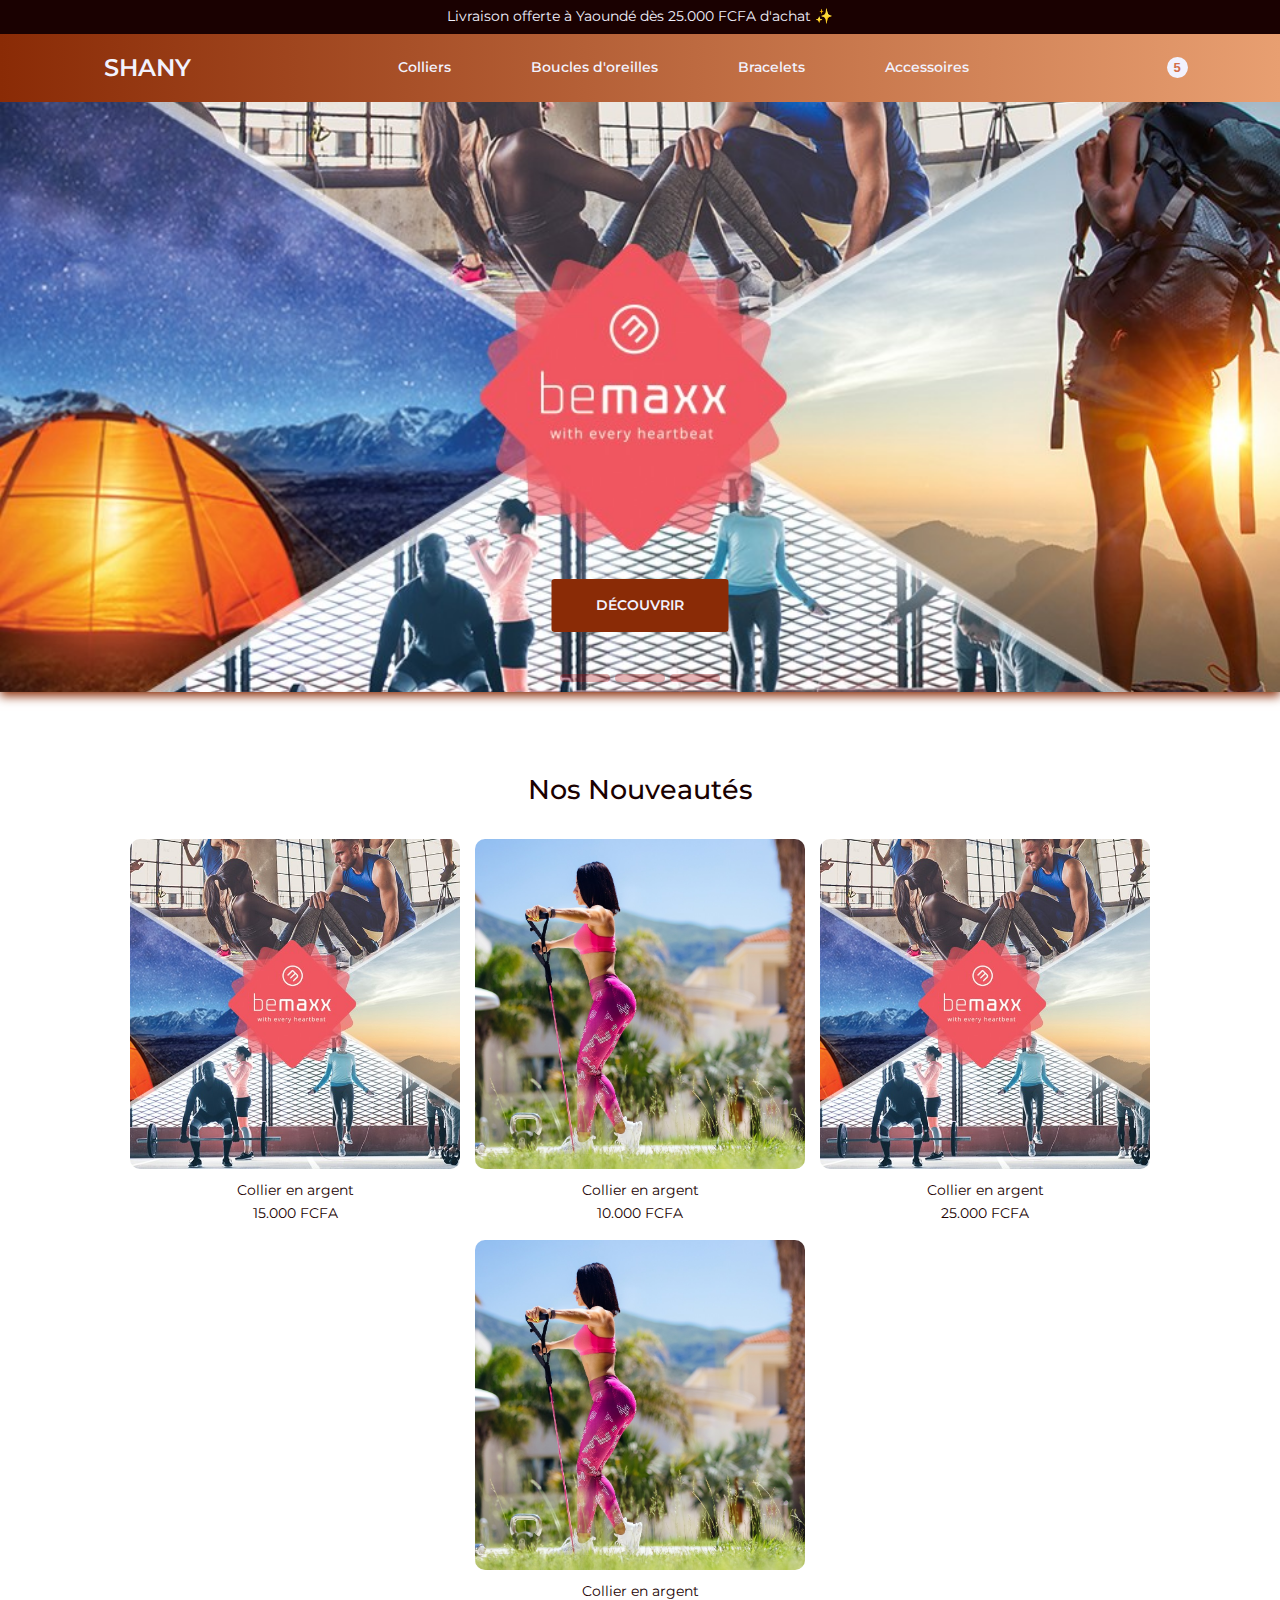
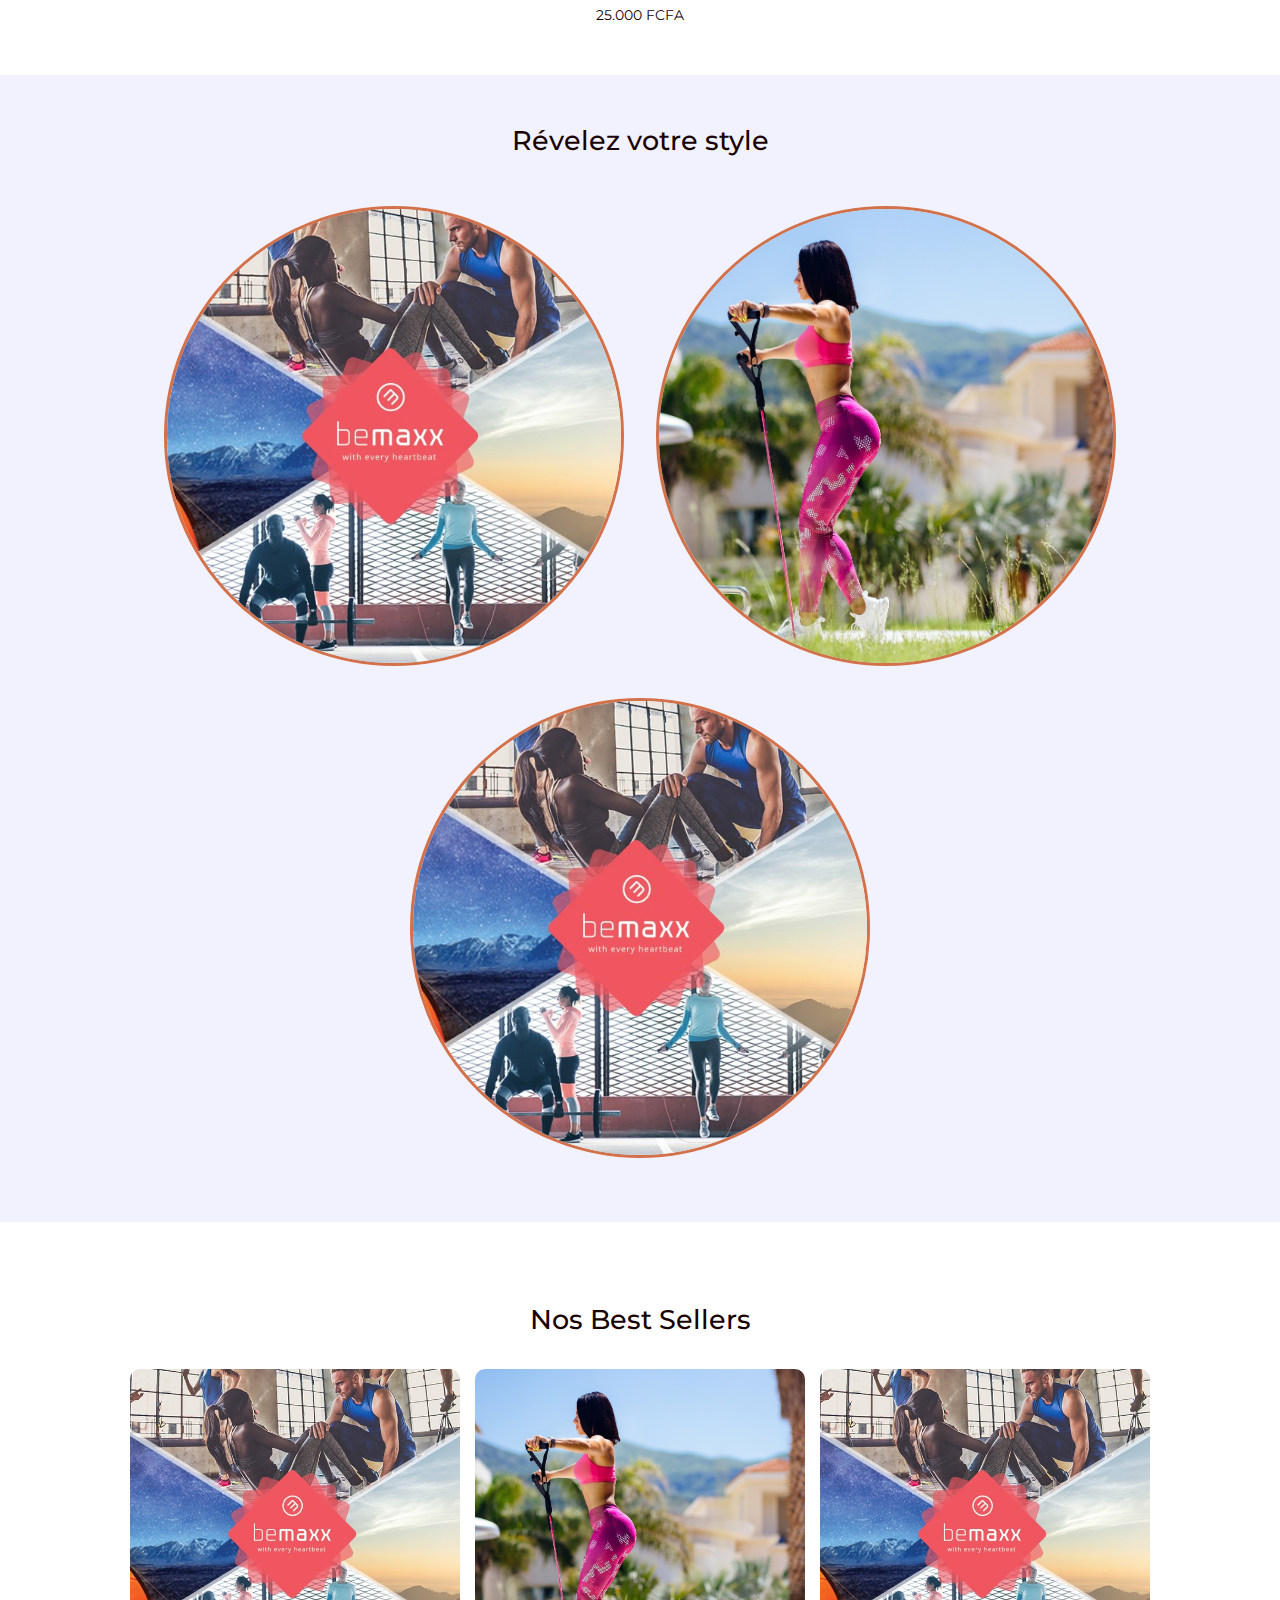
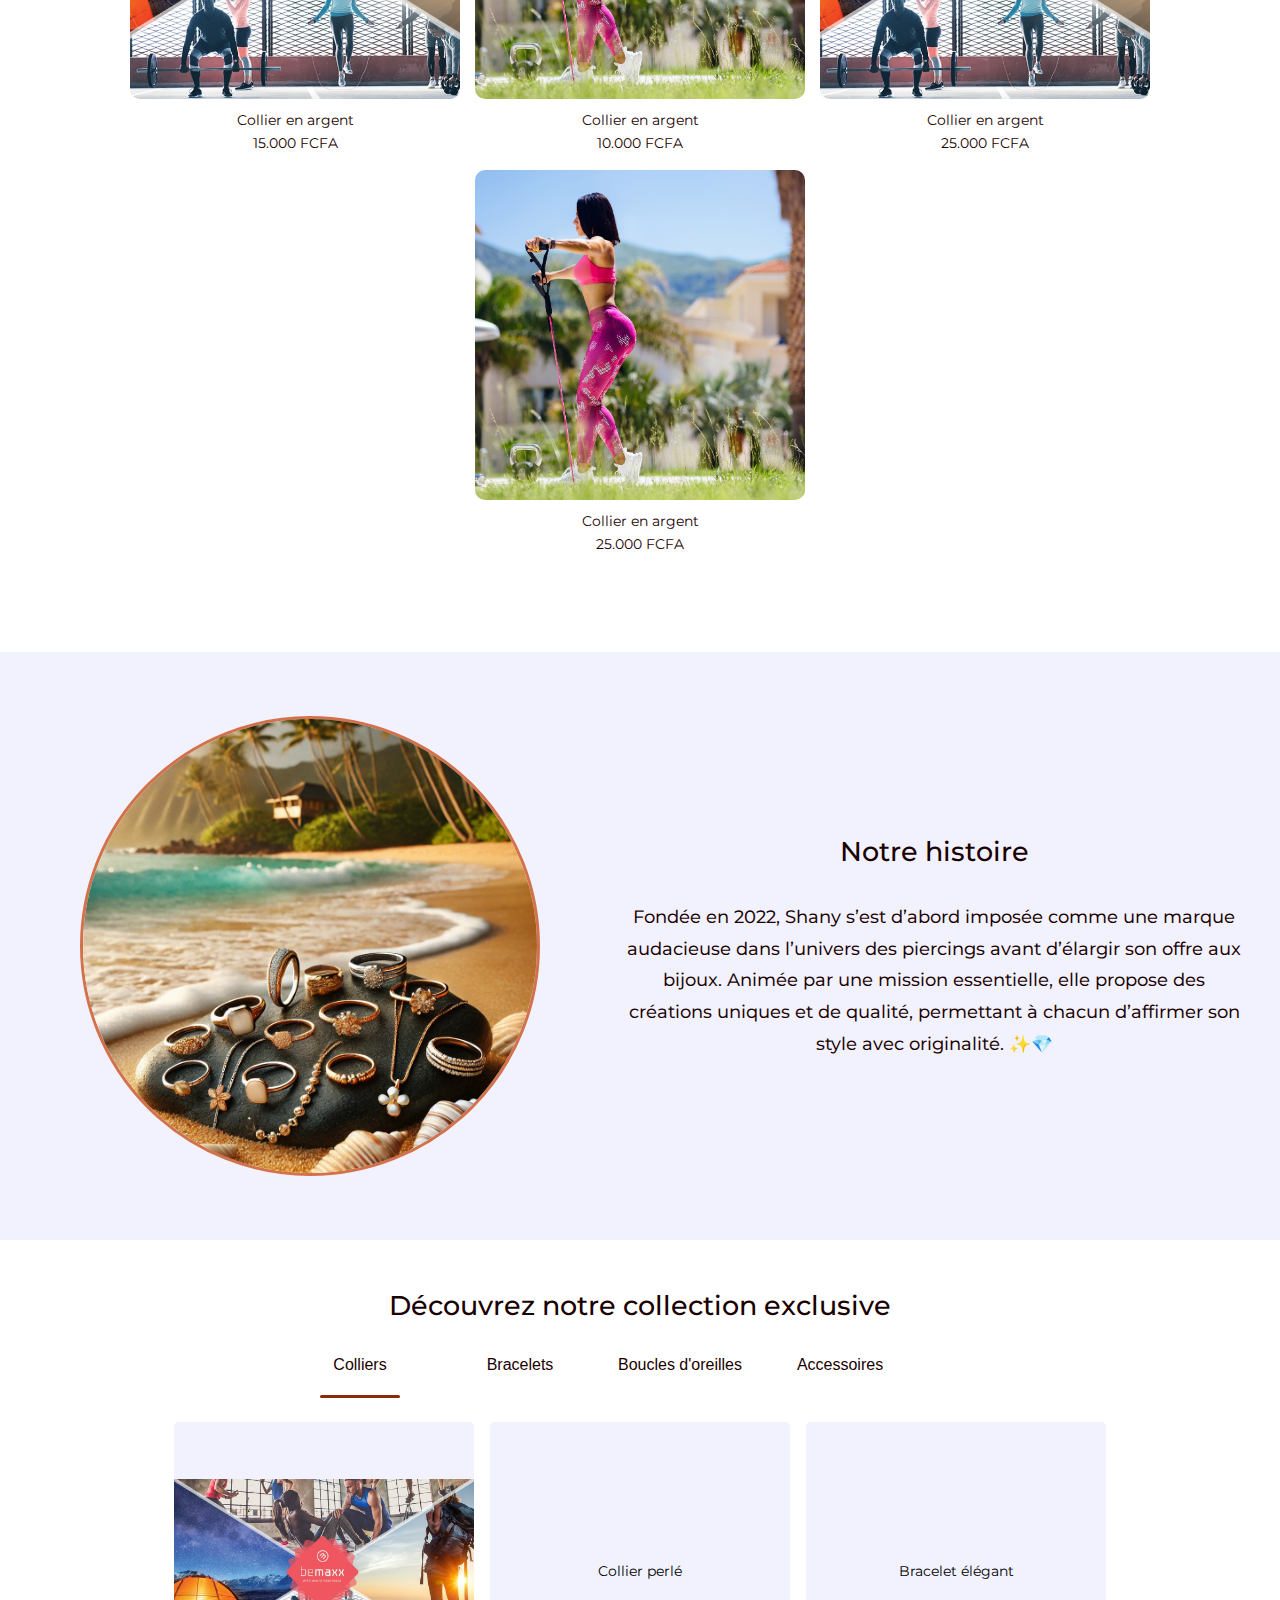
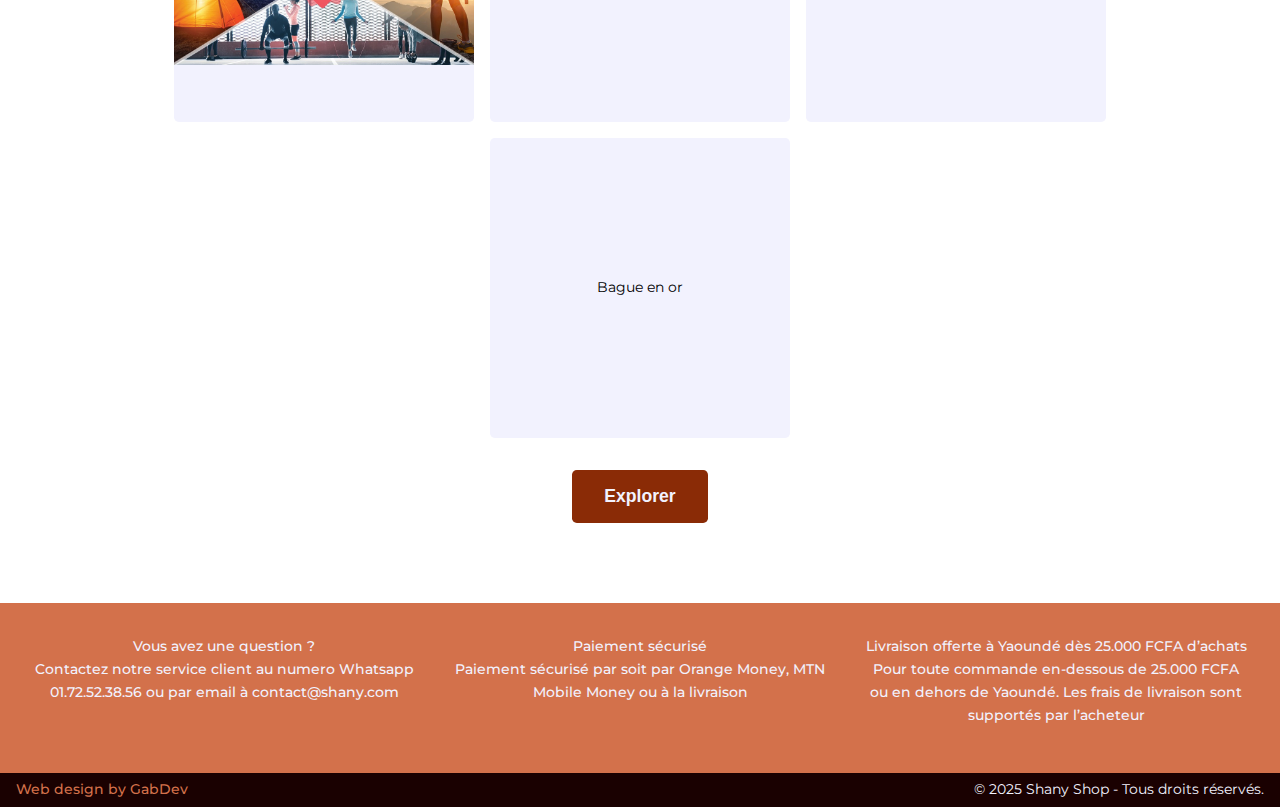
<file: index.html>
<!DOCTYPE html>
<html lang="en">
<head>
    <meta charset="UTF-8">
    <meta name="viewport" content="width=device-width, initial-scale=1.0">
    <link rel="stylesheet" href="CSS/style.css">
    <!--  Iconscout CDN-->
    <link rel="stylesheet" href="https://unicons.iconscout.com/release/v4.0.8/css/line.css">
    <!--  Google Fonts CDN-->
    <link rel="preconnect" href="https://fonts.googleapis.com">
    <link rel="preconnect" href="https://fonts.gstatic.com" crossorigin>
    <link href="https://fonts.googleapis.com/css2?family=Montserrat:ital,wght@0,100..900;1,100..900&display=swap" rel="stylesheet">
    <title>Shany Shop</title>
    <script src="JS/main.js" defer></script>
    <script src="JS/script.js" defer></script>
</head>
<body>
    <!----========================================== first Section - promo/NAV/Caroussel ============================================---->
<section class="first">
    <!------------------------------------------------------------ Promotion text -------------------------------------------------------------->
    <div class="promotion">Livraison offerte à Yaoundé dès 25.000 FCFA d'achat ✨</div>
    <!------------------------------------------------------------ Navigation Bar --------------------------------------------------------- -->
    <nav class="nav__container">
        <a class="nav__logo" href="index.html">
            <!-- <img src="assets/logo.png" alt="Logo Shany Shop" class="nav__logo--img"> -->
                SHANY
        </a>
        <ul class="nav__links">
            <li class="nav__item"><a href="#colliers" class="nav__link">Colliers</a></li>
            <li class="nav__item"><a href="#boucles" class="nav__link">Boucles d'oreilles</a></li>
            <li class="nav__item"><a href="#bracelets" class="nav__link">Bracelets</a></li>
            <li class="nav__item"><a href="#accessoires" class="nav__link">Accessoires</a></li>
        </ul>
        <button id="menu__icon">☰</button>
        <div class="open__cart">
            <button class="active" id="cart__icon"><i class="uil uil-shopping-bag"></i></button>
            <button ID="cart__qty">0</button>
        </div>
        <div ID="cartCont" class="cart__container">
            <button id="close__icon">x</button>
            <div class="cit">
                <div ID="cp-items" class="cart__product-items">
                    <div class="cart__product-item" data-id="1">
                        <a class="cart__pr_link" href=""><img src="images/1.jpg"></a>
                        <div class="cart__right">
                            <div class="cart_description">
                                <p class="cart__pr__title"><strong>Collier en argent</strong></p>
                                <p class="cart__pr__price">15.000 FCFA</p>
                            </div>
                            <div class="quantity">
                                <button ID="minus">-</button>
                                <button ID="qty">1</button>
                                <button ID="plus">+</button>
                            </div>
                        </div>
                    </div>
                    <div class="cart__product-item" data-id="2">
                        <a class="cart__pr_link" href=""><img src="images/1.jpg"></a>
                        <div class="cart__right">
                            <div class="cart_description">
                                <p class="cart__pr__title"><strong>Collier en argent</strong></p>
                                <p class="cart__pr__price">15.000 FCFA</p>
                            </div>
                            <div class="quantity">
                                <button ID="minus">-</button>
                                <button ID="qty">1</button>
                                <button ID="plus">+</button>
                            </div>
                        </div>
                    </div>
                    <div class="cart__product-item" data-id="3">
                        <a class="cart__pr_link" href=""><img src="images/1.jpg"></a>
                        <div class="cart__right">
                            <div class="cart_description">
                                <p class="cart__pr__title"><strong>Collier en argent</strong></p>
                                <p class="cart__pr__price">15.000 FCFA</p>
                            </div>
                            <div class="quantity">
                                <button ID="minus">-</button>
                                <button ID="qty">1</button>
                                <button ID="plus">+</button>
                            </div>
                        </div>
                    </div>
                    <div class="cart__product-item" data-id="4">
                        <a class="cart__pr_link" href=""><img src="images/1.jpg"></a>
                        <div class="cart__right">
                            <div class="cart_description">
                                <p class="cart__pr__title"><strong>Collier en argent</strong></p>
                                <p class="cart__pr__price">15.000 FCFA</p>
                            </div>
                            <div class="quantity">
                                <button ID="minus">-</button>
                                <button ID="qty">1</button>
                                <button ID="plus">+</button>
                            </div>
                        </div>
                    </div>
                    <div class="cart__product-item" data-id="5">
                        <a class="cart__pr_link" href=""><img src="images/1.jpg"></a>
                        <div class="cart__right">
                            <div class="cart_description">
                                <p class="cart__pr__title"><strong>Collier en argent</strong></p>
                                <p class="cart__pr__price">15.000 FCFA</p>
                            </div>
                            <div class="quantity">
                                <button ID="minus">-</button>
                                <button ID="qty">1</button>
                                <button ID="plus">+</button>
                            </div>
                        </div>
                    </div>
                    <button id="commander">Commander via <i class="uil uil-whatsapp"></i> Whatsapp</button>
                </div>
            </div>
        </div>
    </nav>
    <!--- Caroussel Images  -->
    <div class="caroussel">
        <div class="caroussel__container">
                <img class="caroussel__image active"  src="images/1.jpg">
                <img class="caroussel__image"  src="images/2.jpg">
                <img class="caroussel__image"  src="images/4.png">
        </div>
        <div class="progress-bars">
            <div class="progress-bar" onclick="currentSlide(0)"></div>
            <div class="progress-bar" onclick="currentSlide(1)"></div>
            <div class="progress-bar" onclick="currentSlide(2)"></div>
        </div>
        <a class="call__to-action" href="">DÉCOUVRIR</a>
    </div>
</section>
<!----==========================================  New Products Section ============================================---->
<section class="new__products">
    <div class="np__title">
        <h2>Nos Nouveautés</h2>
    </div>
    <div class="new__products-container">
        <div class="new__product-item icon_wrapper">
            <a class="pr_link" href=""><img src="images/1.jpg" class="pr_image"></a>
            <!-- <div class="icon-overlay"><i class="uil uil-heart"></i></div> -->
            <p class="pr__title">Collier en argent</p>
            <p class="pr__price">15.000 FCFA</p>
        </div>
        <div class="new__product-item">
            <a class="pr_link" href=""><img src="images/2.jpg" class="pr_image"></a>
            <p class="pr__title">Collier en argent</p>
            <p class="pr__price">10.000 FCFA</p>
        </div>
        <div class="new__product-item">
            <a class="pr_link" href=""><img src="images/1.jpg" class="pr_image"></a>
            <p class="pr__title">Collier en argent</p>
            <p class="pr__price">25.000 FCFA</p>
        </div>
        <div class="new__product-item">
            <a class="pr_link" href=""><img src="images/2.jpg" class="pr_image"></a>
            <p class="pr__title">Collier en argent</p>
            <p class="pr__price">25.000 FCFA</p>
        </div>
    </div>
</section>
<!----========================================== Lifestyle section ============================================---->
<section class="lifestyle">
    <h2>Révelez votre style</h2>    
        <div class="lifestyle__images">
            <img src="images/1.jpg" alt="Lifestyle Image" class="lifestyle__image">
            <img src="images/2.jpg" alt="Lifestyle Image" class="lifestyle__image">
            <img src="images/1.jpg" alt="Lifestyle Image" class="lifestyle__image">
        </div>
    </div>
</section>
<!----========================================== Beststellers section ============================================---->
<section class="best__sellers">
    <h2>Nos Best Sellers</h2>
    <div class="best__sellers-container">
        <div class="best__sellers-item">
            <a class="pr_link" href=""><img src="images/1.jpg" class="pr_image"></a>
            <p class="pr__title">Collier en argent</p>
            <p class="pr__price">15.000 FCFA</p>
        </div>
        <div class="best__sellers-item">
            <a class="pr_link" href=""><img src="images/2.jpg" class="pr_image"></a>
            <p class="pr__title">Collier en argent</p>
            <p class="pr__price">10.000 FCFA</p>
        </div>
        <div class="best__sellers-item">
            <a class="pr_link" href=""><img src="images/1.jpg" class="pr_image"></a>
            <p class="pr__title">Collier en argent</p>
            <p class="pr__price">25.000 FCFA</p>
        </div>
        <div class="best__sellers-item">
            <a class="pr_link" href=""><img src="images/2.jpg" class="pr_image"></a>
            <p class="pr__title">Collier en argent</p>
            <p class="pr__price">25.000 FCFA</p>
        </div>
    </div>
</section>


<!----============================================== About section ============================================----------->
<section class="about">
    <div class="about__container">
        <img class="about__image"  src="images/about.webp">
        <article class="about__text">
            <!-- <h3>Élégance raffinée</h3> -->
            <!-- <h2>Inspirée par Hawaii</h2> -->
             <h2>Notre histoire</h2>
            <h5>Fondée en 2022, Shany s’est d’abord imposée comme une marque audacieuse dans l’univers des piercings avant d’élargir son offre aux bijoux. Animée par une mission essentielle, elle propose des créations uniques et de qualité, permettant à chacun d’affirmer son style avec originalité. ✨💎</h5>
            <!-- <a class=" " href="">En savoir plus</a> -->
        </article>
    </div>
</section>
<!----========================================== Categories section ============================================---->
<section class="caterogies">
    <h2>Découvrez notre collection exclusive</h2>
    <!-- <p><strong>Révélez votre style unique</strong></p> -->
    <div class="categories__container">
            <button onclick="currentCat(0)" class="categories__item">Colliers</button>
            <button onclick="currentCat(1)" class="categories__item">Bracelets</button>
            <button onclick="currentCat(2)" class="categories__item">Boucles d'oreilles</button>
            <button onclick="currentCat(3)" class="categories__item">Accessoires</button>
        <div ID="pbc" class="progress-bar__cat"></div>
    </div>
    <div class="product-container" id="productContainer"></div>
    <button class="open__product">Explorer</button>
</section>
<!----========================================== Last Section: Info & footer section ============================================---->
<section class="info__section">
    <div class="info_item">
        <p><i class="uil uil-comment-question"></i></p>
        <p>Vous avez une question ?</p>
        <p>Contactez notre service client au numero Whatsapp 01.72.52.38.56 ou par email à contact@shany.com</p>
    </div>
    <div class="info_item">
        <p><i class="uil uil-lock"></i></p>
        <p>Paiement sécurisé</p>
        <p>Paiement sécurisé par soit par Orange Money, MTN Mobile Money ou à la livraison</p>
    </div>
    <div class="info_item">
        <p><i class="uil uil-truck"></i></p>
        <p>Livraison offerte à Yaoundé dès 25.000 FCFA d’achats</p>
        <p>Pour toute commande en-dessous de 25.000 FCFA ou en dehors de Yaoundé. Les frais de livraison sont supportés par l’acheteur</p>
    </div>
</section>
<footer class="footer">
<a href="#" alt="see my portfolio">Web design by GabDev</a>
<p>&copy; 2025 Shany Shop - Tous droits réservés.</p>
</footer>
</body>
</html>
</file>
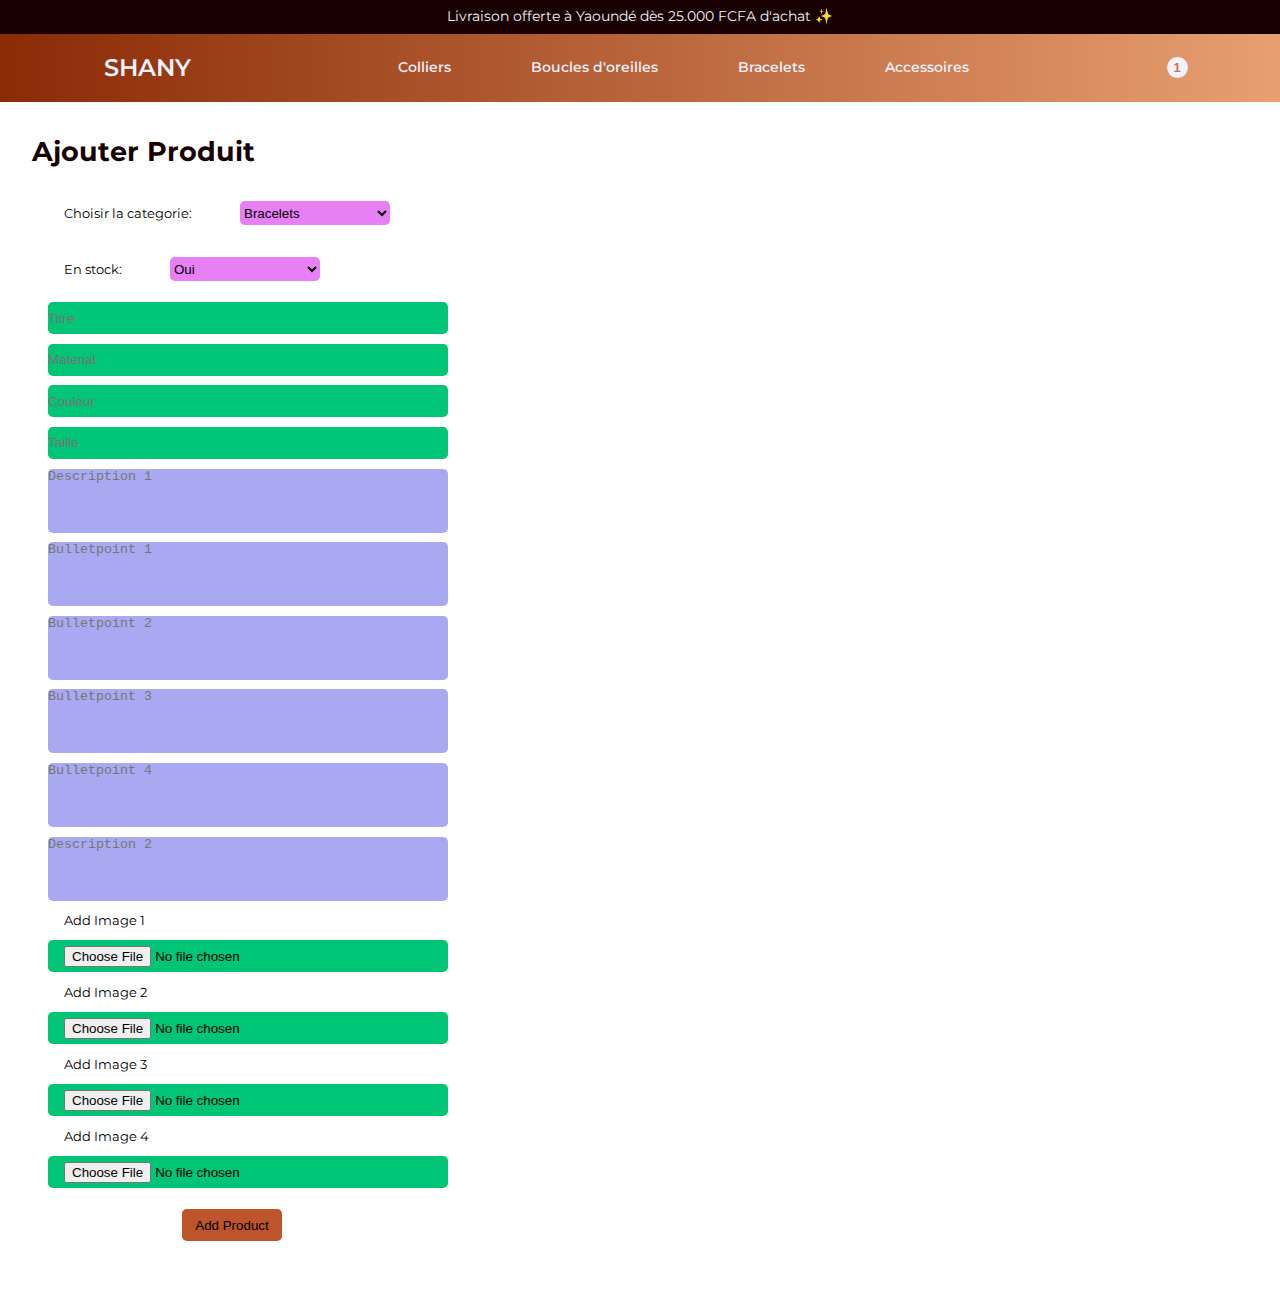
<file: addproduct.html>
<!DOCTYPE html>
<html lang="en">
<head>
    <meta charset="UTF-8">
    <meta name="viewport" content="width=device-width, initial-scale=1.0">
    <link rel="stylesheet" href="CSS/style.css">
    <!--  Iconscout CDN-->
    <link rel="stylesheet" href="https://unicons.iconscout.com/release/v4.0.8/css/line.css">
    <!--  Google Fonts CDN-->
    <link rel="preconnect" href="https://fonts.googleapis.com">
    <link rel="preconnect" href="https://fonts.gstatic.com" crossorigin>
    <link href="https://fonts.googleapis.com/css2?family=Montserrat:ital,wght@0,100..900;1,100..900&display=swap" rel="stylesheet">
    <title>Shany Shop</title>
    <script src="JS/main.js" defer></script>
    <script src="JS/script.js" defer></script>
</head>
<body>
    <!----========================================== first Section - promo/NAV/Caroussel ============================================---->
<section class="first">
    <!------------------------------------------------------------ Promotion text -------------------------------------------------------------->
    <div class="promotion">Livraison offerte à Yaoundé dès 25.000 FCFA d'achat ✨</div>
    <!------------------------------------------------------------ Navigation Bar --------------------------------------------------------- -->
    <nav class="nav__container">
        <a class="nav__logo" href="index.html">
            <!-- <img src="assets/logo.png" alt="Logo Shany Shop" class="nav__logo--img"> -->
                SHANY
        </a>
        <ul class="nav__links">
            <li class="nav__item"><a href="#colliers" class="nav__link">Colliers</a></li>
            <li class="nav__item"><a href="#boucles" class="nav__link">Boucles d'oreilles</a></li>
            <li class="nav__item"><a href="#bracelets" class="nav__link">Bracelets</a></li>
            <li class="nav__item"><a href="#accessoires" class="nav__link">Accessoires</a></li>
        </ul>
        <button id="menu__icon">☰</button>
        <div class="open__cart">
            <button class="active" id="cart__icon"><i class="uil uil-shopping-bag"></i></button>
            <button ID="cart__qty">0</button>
        </div>
        <div ID="cartCont" class="cart__container">
            <button id="close__icon">x</button>
            <div class="cit">
                <div ID="cp-items" class="cart__product-items">
                    <div class="cart__product-item" data-id="1">
                        <a class="cart__pr_link" href=""><img src="images/1.jpg"></a>
                        <div class="cart__right">
                            <div class="cart_description">
                                <p class="cart__pr__title"><strong>Collier en argent</strong></p>
                                <p class="cart__pr__price">15.000 FCFA</p>
                            </div>
                            <div class="quantity">
                                <button ID="minus">-</button>
                                <button ID="qty">1</button>
                                <button ID="plus">+</button>
                            </div>
                        </div>
                    </div>
                    <button id="commander">Commander via <i class="uil uil-whatsapp"></i> Whatsapp</button>
                </div>
            </div>
        </div>
    </nav>
</section>
<section class="form__section">
    <div class="add__products">
        <h2>Ajouter Produit</h2>
        <form action="" enctype="multipart/form-data">
            <div>
                <label for="category">Choisir la categorie:</label>
                <select>
                    <option value="Bracelets">Bracelets</option>
                    <option value="Boucles">Boucles</option>
                    <option value="Colliers">Colliers</option>
                    <option value="Autres">Autres</option>
                </select>
            </div>
            <div>
                <label for="category">En stock:</label>
                <select>
                    <option value=0>Oui</option>
                    <option value=1>Non</option>
                </select>
            </div>
            <input type="text" placeholder="Titre">
            <input type="text" placeholder="Material">
            <input type="text" placeholder="Couleur">
            <input type="text" placeholder="Taille">
            <textarea rows="1" placeholder="Description 1"></textarea>
            <textarea rows="1" placeholder="Bulletpoint 1"></textarea>
            <textarea rows="1" placeholder="Bulletpoint 2"></textarea>
            <textarea rows="1" placeholder="Bulletpoint 3"></textarea>
            <textarea rows="1" placeholder="Bulletpoint 4"></textarea>
            <textarea rows="1" placeholder="Description 2"></textarea>
            <div class="form__control">
                <label for="thumbnail">Add Image 1</label>
                <input type="file" id="prImg1">
                <label for="thumbnail">Add Image 2</label>
                <input type="file" id="prImg2">
                <label for="thumbnail">Add Image 3</label>
                <input type="file" id="prImg3">
                <label for="thumbnail">Add Image 4</label>
                <input type="file" id="prImg4">
            </div>
            <button type="submit" class="sub__btn">Add Product</button>
        </form>
    </div>
</section>
</body>
</html>
</file>
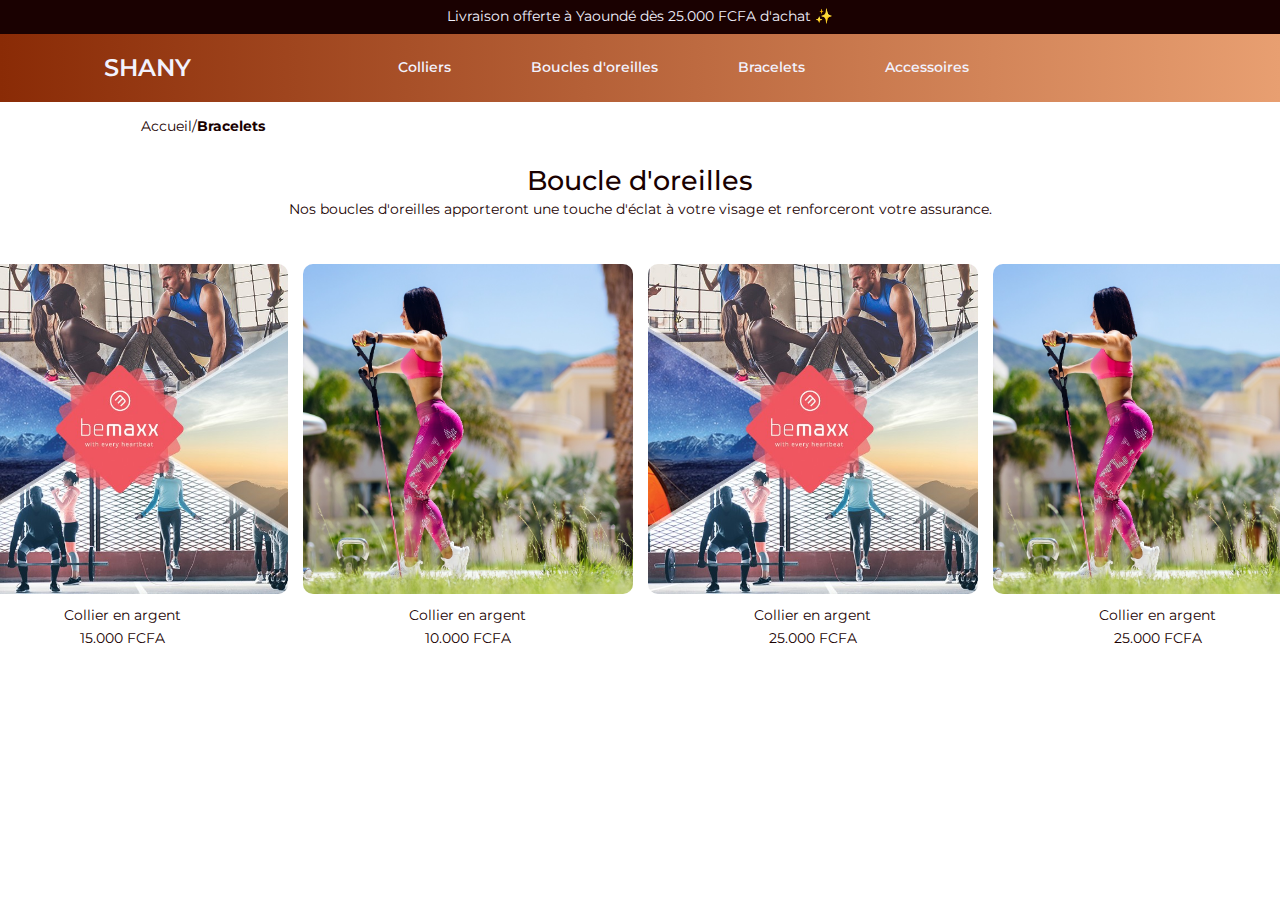
<file: category.html>
<!DOCTYPE html>
<html lang="en">
<head>
    <meta charset="UTF-8">
    <meta name="viewport" content="width=device-width, initial-scale=1.0">
    <link rel="stylesheet" href="CSS/style.css">
    <!--  Iconscout CDN-->
    <link rel="stylesheet" href="https://unicons.iconscout.com/release/v4.0.8/css/line.css">
    <!--  Google Fonts CDN-->
    <link rel="preconnect" href="https://fonts.googleapis.com">
    <link rel="preconnect" href="https://fonts.gstatic.com" crossorigin>
    <link href="https://fonts.googleapis.com/css2?family=Montserrat:ital,wght@0,100..900;1,100..900&display=swap" rel="stylesheet">
    <title>Shany Shop</title>
    <script src="JS/script.js" defer></script>
</head>
<body>
    <!----========================================== first Section - promo/NAV/Caroussel ============================================---->
<section class="first">
    <!--- Promotion text -->
    <div class="promotion">Livraison offerte à Yaoundé dès 25.000 FCFA d'achat ✨</div>
    <!--- Navigation Bar -->
    <nav class="nav__container">
        <a class="nav__logo" href="index.html">
            <!-- <img src="assets/logo.png" alt="Logo Shany Shop" class="nav__logo--img"> -->
                SHANY
        </a>
        <ul class="nav__links">
            <li class="nav__item"><a href="#colliers" class="nav__link">Colliers</a></li>
            <li class="nav__item"><a href="#boucles" class="nav__link">Boucles d'oreilles</a></li>
            <li class="nav__item"><a href="#bracelets" class="nav__link">Bracelets</a></li>
            <li class="nav__item"><a href="#accessoires" class="nav__link">Accessoires</a></li>
        </ul>
        <button id="menu__icon">☰</button>
        <button class="active" id="cart__icon"><i class="uil uil-shopping-basket"></i></button>
        <div ID="test" class="cart__container">
            <button id="close__icon">✖</button>
            <div class="cart__product-item">
                <a class="cart__pr_link" href=""><img src="images/1.jpg"></a>
                <div class="cart_description">
                    <p class="cart__pr__title">Collier en argent</p>
                    <p class="cart__pr__price">15.000 FCFA</p>
                </div>
                
            </div>
            <button id="commander">Commander via <i class="uil uil-whatsapp"></i> Whatsapp</button>
        </div>
    </nav>
    <div class="home__category">
        <p>Accueil/<strong>Bracelets</strong></p>
    </div>    
    <div class="category__description">
        <h2>Boucle d'oreilles</h2>
        <p>Nos boucles d'oreilles apporteront une touche d'éclat à votre visage et renforceront votre assurance.</p>
    </div>
    <div class="cat__products-container">
        <div class="cat__product-item">
            <a class="cat__pr_link" href=""><img src="images/1.jpg"></a>
            <p class="cat__pr__title">Collier en argent</p>
            <p class="cat__pr__price">15.000 FCFA</p>
        </div>
        <div class="cat__product-item">
            <a class="cat__pr_link" href=""><img src="images/2.jpg"></a>
            <p class="pr__title">Collier en argent</p>
            <p class="pr__price">10.000 FCFA</p>
        </div>
        <div class="cat__product-item">
            <a class="cat__pr_link" href=""><img src="images/1.jpg"></a>
            <p class="pr__title">Collier en argent</p>
            <p class="pr__price">25.000 FCFA</p>
        </div>
        <div class="cat__product-item">
            <a class="cat__pr_link" href=""><img src="images/2.jpg"></a>
            <p class="pr__title">Collier en argent</p>
            <p class="pr__price">25.000 FCFA</p>
        </div>
    </div>
</section>
<!-- <section class="info__section">
    <div class="info_item">
        <p><i class="uil uil-comment-question"></i></p>
        <p>Vous avez une question ?</p>
        <p>Contactez notre service client au numero Whatsapp 01.72.52.38.56 ou par email à contact@shany.com</p>
    </div>
    <div class="info_item">
        <p><i class="uil uil-lock"></i></p>
        <p>Paiement sécurisé</p>
        <p>Paiement sécurisé par soit par Orange Money, MTN Mobile Money ou à la livraison</p>
    </div>
    <div class="info_item">
        <p><i class="uil uil-truck"></i></p>
        <p>Livraison offerte à Yaoundé dès 25.000 FCFA d’achats</p>
        <p>Pour toute commande en-dessous de 25.000 FCFA ou en dehors de Yaoundé. Les frais de livraison sont supportés par l’acheteur</p>
    </div>
</section>
<footer class="footer">
<a href="#" alt="see my portfolio">Web design by GabDev</a>
<p>&copy; 2025 Shany Shop - Tous droits réservés.</p>
</footer> -->
</body>
</html>
</file>
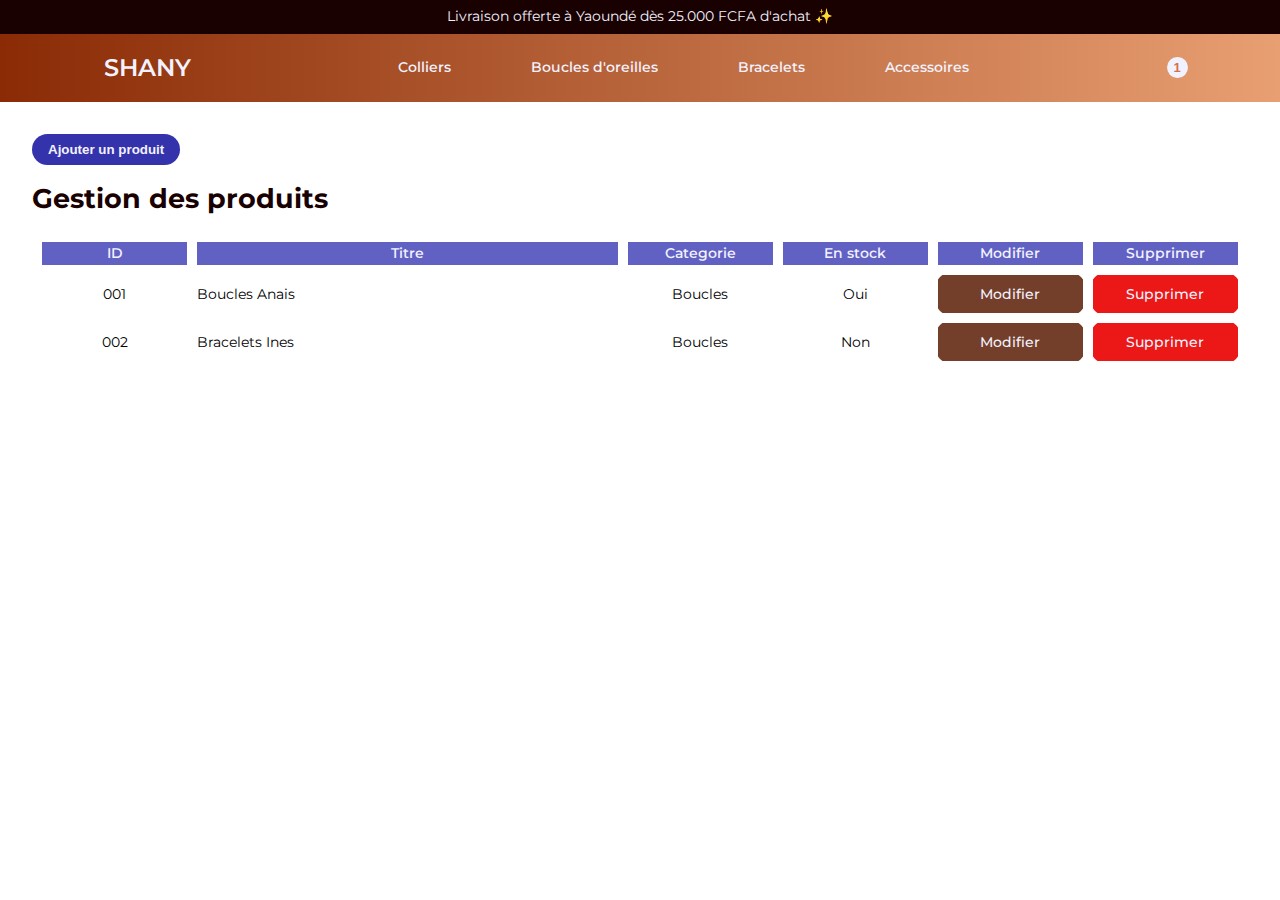
<file: dashboard.html>
<!DOCTYPE html>
<html lang="en">
<head>
    <meta charset="UTF-8">
    <meta name="viewport" content="width=device-width, initial-scale=1.0">
    <link rel="stylesheet" href="CSS/style.css">
    <!--  Iconscout CDN-->
    <link rel="stylesheet" href="https://unicons.iconscout.com/release/v4.0.8/css/line.css">
    <!--  Google Fonts CDN-->
    <link rel="preconnect" href="https://fonts.googleapis.com">
    <link rel="preconnect" href="https://fonts.gstatic.com" crossorigin>
    <link href="https://fonts.googleapis.com/css2?family=Montserrat:ital,wght@0,100..900;1,100..900&display=swap" rel="stylesheet">
    <title>Shany Shop</title>
    <script src="JS/main.js" defer></script>
    <script src="JS/script.js" defer></script>
</head>
<body>
    <!----========================================== first Section - promo/NAV/Caroussel ============================================---->
<section class="first">
    <!------------------------------------------------------------ Promotion text -------------------------------------------------------------->
    <div class="promotion">Livraison offerte à Yaoundé dès 25.000 FCFA d'achat ✨</div>
    <!------------------------------------------------------------ Navigation Bar --------------------------------------------------------- -->
    <nav class="nav__container">
        <a class="nav__logo" href="index.html">
            <!-- <img src="assets/logo.png" alt="Logo Shany Shop" class="nav__logo--img"> -->
                SHANY
        </a>
        <ul class="nav__links">
            <li class="nav__item"><a href="#colliers" class="nav__link">Colliers</a></li>
            <li class="nav__item"><a href="#boucles" class="nav__link">Boucles d'oreilles</a></li>
            <li class="nav__item"><a href="#bracelets" class="nav__link">Bracelets</a></li>
            <li class="nav__item"><a href="#accessoires" class="nav__link">Accessoires</a></li>
        </ul>
        <button id="menu__icon">☰</button>
        <div class="open__cart">
            <button class="active" id="cart__icon"><i class="uil uil-shopping-bag"></i></button>
            <button ID="cart__qty">0</button>
        </div>
        <div ID="cartCont" class="cart__container">
            <button id="close__icon">x</button>
            <div class="cit">
                <div ID="cp-items" class="cart__product-items">
                    <div class="cart__product-item" data-id="1">
                        <a class="cart__pr_link" href=""><img src="images/1.jpg"></a>
                        <div class="cart__right">
                            <div class="cart_description">
                                <p class="cart__pr__title"><strong>Collier en argent</strong></p>
                                <p class="cart__pr__price">15.000 FCFA</p>
                            </div>
                            <div class="quantity">
                                <button ID="minus">-</button>
                                <button ID="qty">1</button>
                                <button ID="plus">+</button>
                            </div>
                        </div>
                    </div>
                    <button id="commander">Commander via <i class="uil uil-whatsapp"></i> Whatsapp</button>
                </div>
            </div>
        </div>
    </nav>
</section>
<!----==========================================  Dashboard Section ============================================---->
<section class="dashboard">
    <div class="adBtn">
        <button>Ajouter un produit</button>
        <!-- <button>Gestion des produits</button> -->
    </div>
    <div class="gestion">
        <h2>Gestion des produits</h2>
        <table>
            <tr>
                <th>ID</th>  
                <th>Titre</th>
                <th>Categorie</th>
                <th>En stock</th>
                <th>Modifier</th>
                <th>Supprimer</th>
            </tr>
            <tr>
                <td>001</td>
                <td>Boucles Anais</td>
                <td>Boucles</td>
                <td>Oui</td>
                <td>Modifier</td>
                <td>Supprimer</td>
            </tr>
            <tr>
                <td>002</td>
                <td>Bracelets Ines</td>
                <td>Boucles</td>
                <td>Non</td>
                <td>Modifier</td>
                <td>Supprimer</td>
                </tr>
        </table>
    </div>
    
</section>
</file>
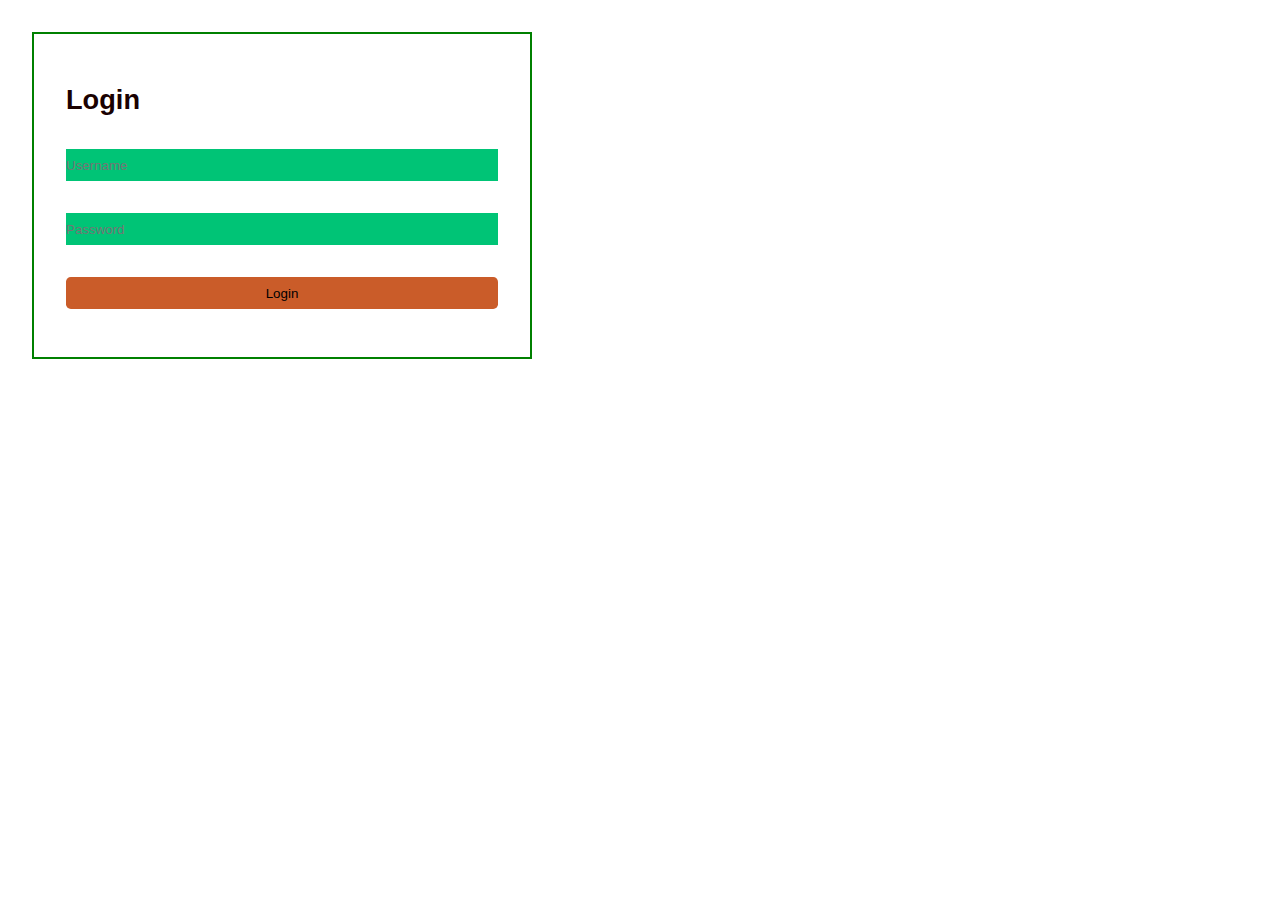
<file: login.html>
<!DOCTYPE html>
<html lang="en">
<head>
    <meta charset="UTF-8">
    <meta name="viewport" content="width=device-width, initial-scale=1.0">
    <link rel="stylesheet" href="CSS/style.css">
    <title>Shany LogIn Page</title>
    <script src="JS/main.js" defer></script>
    <script src="JS/script.js" defer></script>
</head>
<body>
    <section class="form__section login">
        <h2>Login</h2>
        <form action="" enctype="multipart/form-data">
            <input type="text" placeholder="Username">
            <input type="password" placeholder="Password">
            <button type="submit" class="sub__btn">Login</button>
        </form>
    </section>
</body>
</html>
</file>
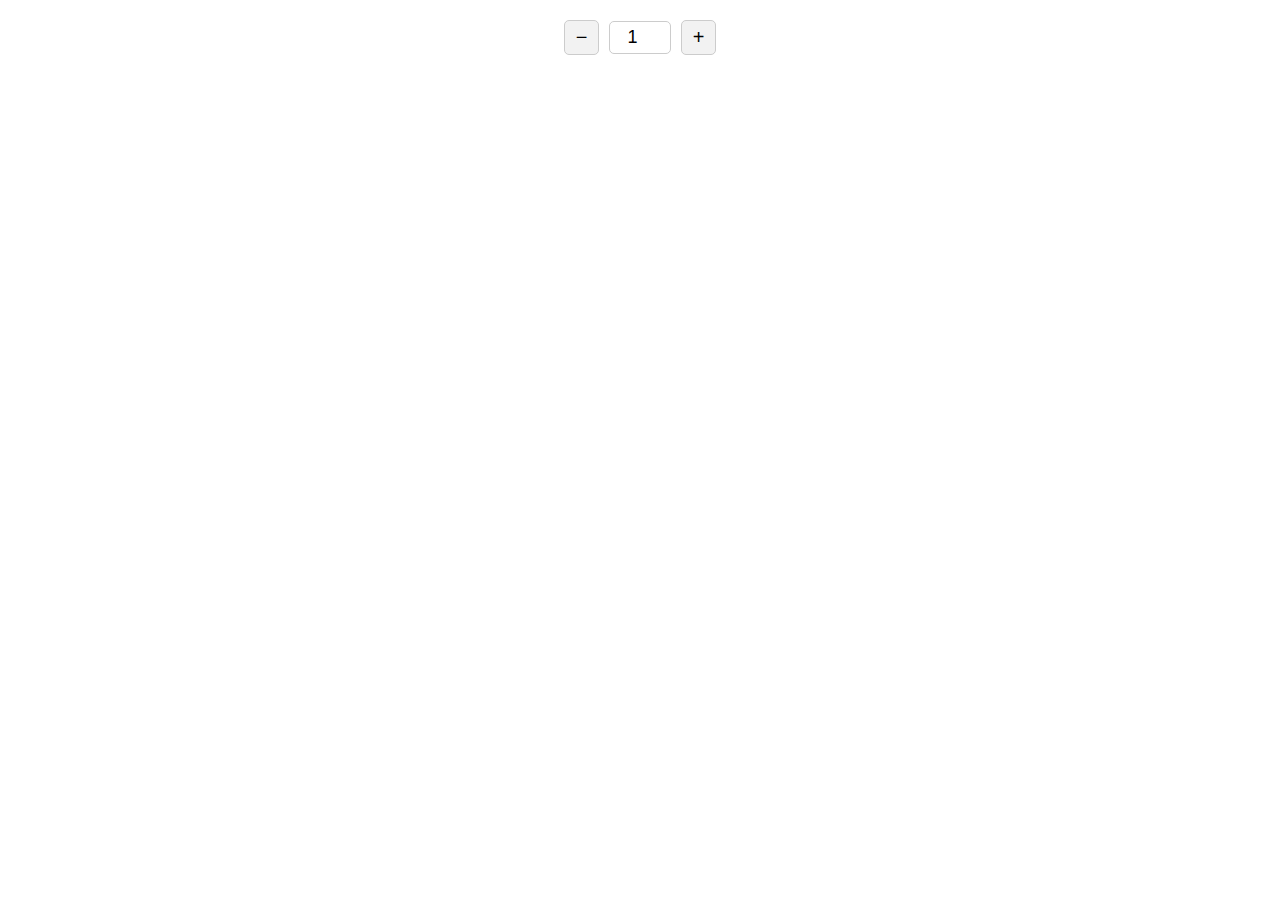
<file: testindex.html>
<!DOCTYPE html>
<html lang="de">
<head>
  <meta charset="UTF-8">
  <meta name="viewport" content="width=device-width, initial-scale=1">
  <title>Mengen-Auswahl</title>
  <style>
    .quantity-control {
      display: flex;
      align-items: center;
      gap: 10px;
      justify-content: center;
      max-width: 160px;
      margin: 20px auto;
      font-family: Arial, sans-serif;
    }

    .quantity-control button {
      width: 35px;
      height: 35px;
      font-size: 20px;
      background-color: #f2f2f2;
      border: 1px solid #ccc;
      border-radius: 5px;
      cursor: pointer;
    }

    .quantity-control input {
      width: 50px;
      text-align: center;
      font-size: 18px;
      padding: 5px;
      border: 1px solid #ccc;
      border-radius: 5px;
    }
  </style>
</head>
<body>

  <form class="quantity-control">
    <button type="button" class="minus">−</button>
    <input type="number" value="1" min="0" id="quantity">
    <button type="button" class="plus">+</button>
  </form>

  <script>
    const minusBtn = document.querySelector(".minus");
    const plusBtn = document.querySelector(".plus");
    const quantityInput = document.getElementById("quantity");

    minusBtn.addEventListener("click", () => {
      let value = parseInt(quantityInput.value);
      if (value > 0) {
        quantityInput.value = value - 1;
      }
    });

    plusBtn.addEventListener("click", () => {
      let value = parseInt(quantityInput.value);
      quantityInput.value = value + 1;
    });
  </script>

</body>
</html>
</file>
<file: CSS/style.css>
/*=====================================================================================================================
==================================== Root Variables ===================================================================
===============*/
:root{
    --color-primary: #8a2b06;
    --color-primary-light: #d3714b;
    --color-primary-variant: #743f2a;
    --color-red: #da0f3f;
    --color-red-light: hsl(346, 87%, 46%, 15%);
    --color-green: #00c476;
    --color-green-light: hsl(156, 100%, 38%, 15%);
    --color-green-variant:  rgb(6, 160, 6);
    --color-gray-900: #1e1e66;
    --color-gray-700: #2d2b7c;
    --color-gray-300: rgb(242, 242, 254, 0.3);
    --color-gray-200: rgb(242, 242, 254, 0.7);
    --color-white: #f2f2fe;
    --color-bg:#0f0f3e;
    --color-black: rgb(26, 1, 1);

    --transition: all 300ms ease

	--container-width-lg: 74%;
	--container-width-md: 88%;
	--form-width: 40%

	--card-border-radius-1: 0.3rem;
    --card-border-radius-2: 0.5rem;
    --card-border-radius-3: 0.8rem;
    --card-border-radius-4: 2rem;
    --card-border-radius-5: 5rem;

}
/*=====================================================================================================================
==================================== GENERAL STYLES ===================================================================
===============*/
*{
    box-sizing: border-box;
    padding: 0px;
    margin: 0px;
    outline: 0px;
    border: 0px;
    /* appearance: none; */
    list-style: none;
    text-decoration: none;
}
body{
    /* background-color: var(--color-primary); */
    font-family: "Montserrat", sans-serif;
    font-style: normal;
    color: var(--color-white);
    overflow-x: hidden;
    font-size: 0.9rem;
    line-height: 1.6;

}
a{
    text-decoration: none;
    /* color: var(--color-gray-200); */
    color: var(--color-white);
    transition: var(--transition);
}
.container{
    width: var(--container-width-lg);
    max-width: 1800px;
    margin-inline: auto;
    padding: 0 4rem;
}

h1,h2,h3,h4,h5,h6{
    color: var(--color-black);
    line-height: 1.3;
}
h1{
    font-size: 3rem;
    margin: 1rem 0;
}
h2{
    font-size: 1.7rem;
    margin: 1rem 0;
}
h3{
    font-size: 1.1rem;
    margin: 0.8rem 0 0.5rem;
}
h4{
    font-size: 1rem;
}
img{
    display: block;
    width: 100%;
    object-fit: cover;
}

/*=====================================================================================================================
==================================== Category button ===================================================================
===============*/
/* .category__btn{
    background-color: var(--color-primary-light);
    color: var(--color-primary);
    display: inline-block;
    padding: 0.5rem 1rem;
    border-radius: var(--card-border-radius-3);
    font-weight: 600;
    font-size: 0.8rem;
    text-align: center;
}
.category__btn:hover{
    background-color: var(--color-white);
} */
/*=====================================================================================================================
==================================== Promotion STYLES ===================================================================
===============*/
.promotion{
    width: 100%;
    height: 34px;
    background-color: var(--color-black);
    text-align: center;
    place-content: center;
}
/*=====================================================================================================================
==================================== Navbar STYLES ===================================================================
===============*/
.nav__container{
    display: flex;
    /* grid-template-columns: auto 50% auto auto; */
    width: 100%;
    height: 68px;
    background:  linear-gradient(to right, #8a2b06, #e89f71);;
    align-items: center;
    justify-content: space-around;
    color: var(--color-white);
    z-index: 10;
    position: relative;
}
.nav__logo{
    font-size: x-large;
    font-weight: 600;
    color: var(--color-white);
}
.nav__links{
    display: flex;
    justify-content: space-between;
    align-items: center;
    gap: 5rem;
    color: var(--color-white);
}
a.nav__link{
    font-weight: 550;
    text-decoration: none;
    text-underline-offset: none;
    transition: text-underline-offset 10s ease-in-out;
}
#menu__icon{
    display: none;
    font-size: 1.5rem;
    background: transparent;
    color: var(--color-white);
    cursor: pointer;
}
a.nav__link {
    position: relative;
    text-decoration: none;
}

a.nav__link::after {
    content: "";
    position: absolute;
    left: 0;
    bottom: -7px;
    width: 100%;
    height: 2px;
    background: var(--color-white);
    transform: scaleX(0);
    transition: transform 0.3s ease-in-out;
}

a.nav__link:hover::after {
    transform: scaleX(1);
}

/*======== Cart icon ==========*/
.open__cart{
    position: relative;
    display: flex;
    gap: 0.2rem;
}
#cart__qty{
    padding: 0.3rem 0;
    position: absolute;
    top: -0.7rem;
    right: -0.7rem;
    background-color: var(--color-white);
    color: var(--color-primary-light);
    font-size: small;
    font-weight: 600;
    padding: 0;
    margin: 0;
    border-radius: 50%;
    /* border: solid 1px black; */
    width: 1.3rem;
    aspect-ratio: 1/1;
}
.cit{
    width: 50px;
    height: 5px;
    /* background-color: #00c476; */
    position: absolute;
    top: 0;
}
#cart__icon{
    background-color: transparent;
    font-size: x-large;
    color: var(--color-white);
    cursor: pointer;

}
.cart__container{
    position: absolute;
    top: 0;
    right: 0;
    width: 300px;
    height: 80vh;
    overflow-y: scroll;
    background-color: var(--color-white);
    /* color: var(--color-white); */
    display: flex;
    flex-direction: column;
    align-items: center;
    justify-content: center;
    font-size: 0.8rem;
    transition: transform 400ms ease-out;
    padding: 0;
    margin: 0;
    transform: translatex(100%);
    transform-origin: left;
    z-index: 15;
    /* opacity: 0.4; */
    /* text-align: center; */
}

#close__icon{
    position: absolute;
    top: 0;
    right: 16rem;
    margin-top: 0.3rem;
    margin-right: 0.3rem;
    align-self: self-end;
    font-size: small;
    font-weight: 600;
    background-color: var(--color-gray-200);
    color: var(--color-black);
    padding: 0 0.2rem;
    border: solid 2px black;
}
.cart__product-items{
    display: flex;
    flex-direction: column;
    align-items: center;
    justify-content: center;
    place-content: center;
    gap: 0.5rem;
    padding-top: 4rem;
}
.cart__product-item{
    display: flex;
}
.cart__right{
    display: flex;
    flex-direction: column;
    justify-content: space-between;
    padding-left: 0.3rem;
    
}
.quantity{
    display: flex;
    padding-bottom: 0.2rem;
    
}
.quantity button{
    font-size: medium;
    font-weight: 500;
    padding: 0.2rem 0.5rem;
    background-color: var(--color-primary-light)
}
.cart_description{
    display: flex;
    flex-direction: column;
    width: 150px;
    color: var(--color-black);
   

}
.cart__product-item img{
    width: 100px;
    height: 100px;
    /* border-radius: 10px; */
    overflow: hidden;
    object-fit: cover;
}
#commander{
    background-color: green;
    padding: 0.5rem 1rem;
    width: 250px;
    font-size: medium;
    font-weight: 540;
    margin-top: 2rem;
    margin-bottom: 1rem;
    text-align: center;
    place-content: center;
    color: var(--color-white);
}

#commander .uil-whatsapp{
    font-size: 1.5rem;
}
.cart__product-items #commander:hover{
    background-color: var(--color-green);
    color: var(--color-black);
}

/*=====================================================================================================================
==================================== Caroussel STYLES ===================================================================
===============*/
.caroussel{
    background-color: var(--color-white);
    position: relative;
    width: 100vw;
    height: 590px;
    overflow: hidden;
    box-shadow: 0 4px 10px var(--color-primary);
    margin: 0;
    padding: 0;
    /* opacity: 0.5; */
    /* border: solid 3px red; */
}

.call__to-action{
    color: var(--color-bg);
    position: absolute;
    bottom: 60px;
    left: 50%;
    transform: translate(-50%, 0);
    border-radius: 0.2rem;
    background-color: var(--color-primary);
    color: var(--color-white);
    width: 177px;
    height: 53px;
    text-align: center;
    place-content: center;
    font-weight: 600;
}
.call__to-action:hover{
    background-color: var(--color-green);
    color: var(--color-bg);
}
.caroussel__container{
    display: block;
    width: 100%;
    height: 100%;
    transition: transform 0.5s ease-in-out;

}
.caroussel__container img{
    width: 100%;
    height: 100%;
    object-fit: cover;
    object-position: center;
    overflow: hidden;

}
.progress-bars {
    position: absolute;
    bottom: 10px;
    left: 50%;
    transform: translate(-50%, 0);
    display: flex;
    gap: 5px;

}

.progress-bar {
    width: 50px;
    height: 8px;
    background: rgba(175, 10, 10, 0.3);
    /* border: solid red 5px; */
    border-radius: 5px;
    overflow: hidden;
    position: relative;

}

.progress-bar.active::before {
    content: "";
    position: absolute;
    width: 100%;
    height: 100%;
    background: #fff;
    transform: scaleX(0);
    transform-origin: left;
    animation: progress 3s linear infinite;
}
.active__after_clicked{
    background-color: #fff;
}
@keyframes progress {
    from { transform: scaleX(0); }
    to { transform: scaleX(1); }
}
.caroussel__image{
    display: none;
}
.caroussel__image.active{
    display: block;
}
/*=====================================================================================================================
==================================== New Products Section ===================================================================
===============*/
.new__products{
    text-align: center;
    place-content: center;
    margin: 0px;
    padding: 0px;
    display: flex;
    flex-direction: column;
    padding: 3rem 0;
    /* border-bottom: solid 1px var(--color-primary-variant); */
}
.new__products h2{
    font-weight: 500;
    /* border: solid 3px red; */
    padding: 1rem 0;
}
.pr__title{
    margin-top: 10px;
    color: var(--color-black);
}
.pr__price{
    color: var(--color-black);
}
.new__products-container{
    display: flex;
    flex-wrap: wrap;
    justify-content: center;
    gap: 15px;
    /* padding: 0 2rem; */
}
/* .new__product-item{
    flex: 1 1;
} */
.new__product-item img{
    width: 330px;
    height: 330px;
    border-radius: 10px;
    overflow: hidden;
    object-fit: cover;
}
/*=====================================================================================================================
==================================== Icon Overlay Style ===================================================================
===============*/
/* .icon_wrapper{
    position: relative;
}
.icon-overlay{
    position: absolute;
    top: 10px;
    right: 10px;
    color: var(--color-black);
    font-size: large;
} */
/*=====================================================================================================================
==================================== Lifestyle Style ===================================================================
===============*/
.lifestyle{
    text-align: center;
    place-content: center;
    margin: 0px;
    padding: 0px;
    display: flex;
    flex-direction: column;
    background-color: var(--color-white);
    padding-top: 2rem;
    padding-bottom: 4rem;
}
.lifestyle__images{
    display: flex;
    flex-wrap: wrap;
    align-items: center;
    justify-content: center;
    gap: 2rem;
    margin-top: 2rem;
}
.lifestyle__images img{
    width: 460px;
    height: 460px;
    border-radius: 50%;
    overflow: hidden;
    object-fit: cover;
    border: solid 3px var(--color-primary-light);
}
.lifestyle h2{
    text-align: center;
    font-weight: 500;
}

/*=====================================================================================================================
==================================== Bestsellers Style ===================================================================
===============*/

.best__sellers{
    text-align: center;
    place-content: center;
    margin: 0px;
    padding: 0px;
    display: flex;
    flex-direction: column;
    padding: 3rem 0;

}
.best__sellers h2{
    font-weight: 500;
    /* border: solid 3px red; */
    padding: 1rem 0;
}
.best__sellers-container{
    display: flex;
    justify-content: center;
    flex-wrap: wrap;
    /* padding: 2rem; */
    gap: 15px;
    /* padding: 0 2rem; */
    }
.best__sellers-item img{
    width: 330px;
    height: 330px;
    border-radius: 10px;
    overflow: hidden;
    object-fit: cover;
}
/*=====================================================================================================================
==================================== About Section ===================================================================
===============*/
.about{
    width: 100%;
    place-content: center;
    background-color: var(--color-white);
    padding: 3rem 0;
    margin-top: 3rem;
}
.about__container{
    display: flex;
    text-align: center;
    align-items: center;
    justify-content: center;
    gap: 2rem;
    padding: 0 2rem;
    color: var(--color-black);
}
.about__image{
    margin: 1rem 3rem;
}
.about__text{
    flex: 1 1;
}
.about__container img {
    width: 460px;
    height: 460px;
    object-fit: cover;
    overflow: hidden;
    border-radius: 50%;
    border: solid 3px var(--color-primary-light);
}
.about__text h2{
    text-align: center;
    /* font-size: 1.1rem; */
    font-weight: 500;
}
.about__text h5{
    font-size: 1.1rem;
    font-weight: 450;
    padding: 1rem 0;
    line-height: 1.8;
}

/*=====================================================================================================================
==================================== Categories Section ===================================================================
===============*/
.caterogies{
    width: 100%;
    text-align : center;
    position: relative;
    padding: 2rem;
}
.caterogies h2{
    /* padding-bottom: 1rem; */
    color: var(--color-black);
    font-weight: 500;
    padding-bottom: 1rem;
}
.categories__container{
    display: flex;
    align-items: center;
    justify-content: center;

}
.categories__container button{
    cursor: pointer;
}
.categories__item{
    width: 160px;
    /* border: solid 1px red; */
    background: none;
    /* position: relative; */
    font-size: 1rem;
    font-weight: 500;
    color: var(--color-black);
    /* text-align: start; */
}
.progress-bar__cat{
    width: 80px;
    height: 0.2rem;
    /* border: solid 1px green; */
    display: flex;
    position: relative;
    top: 2rem;
    left: -280px;
    display: flex;
    background: var(--color-primary);
    border-radius: 5px;
    transition: all 0.3s ease-in-out;
}
.product-container{
    /* background-color: var(--color-white); */
    margin-top: 3rem;
    width: 100%;
    /* height: fit-content; */
    display: flex;
    flex-wrap: wrap;
    gap: 1rem;
    padding: 0rem 2rem;
    align-items: center;
    justify-content: center;
}
.product-item{
    color: black;
    width: 300px;
    height: 300px;
    /* border: solid 2px red; */
    place-content: center;
    background-color: var(--color-white);
    border-radius: 0.3rem;
}
.product-item img{
    overflow: hidden;
    object-fit: cover;

}
.open__product {
    padding: 0px;
    color: var(--color-white);
    font-weight: 700;
    font-size: 1.1rem;
    border-radius: 0.3rem;
    margin-top: 2rem;
    background: var(--color-primary);
    padding: 1rem 2rem;
}
.open__product:hover{
    background-color: var(--color-green);
    color: var(--color-bg);
}
/*=====================================================================================================================
==================================== Info Section ===================================================================
===============*/
.info__section{
    background-color: var(--color-primary-light);
    width: 100%;
    height: 170px;
    display: grid;
    grid-template-columns: 1fr 1fr 1fr;
    text-align: center;
    /* gap: 20px; */
    padding: 1rem;
    margin-top: 3rem;
}
.info_item{
    padding: 1rem;
    font-weight: 500;
}
.info_item .uil{
    font-size: 1.5rem;
}

/*=====================================================================================================================
==================================== Footer Section ===================================================================
===============*/
footer{
    background-color: var(--color-black);
    display: flex;
    justify-content: space-between;
    align-items: center;
    padding: 0rem 1rem;
    height: 34px;
    text-decoration: solid 2px;
    text-underline-offset: 0px;
}
.footer a{
    color: var(--color-primary-light);
    font-weight: 500;
}
/*=====================================================================================================================
==================================== Products Page Style ===================================================================
===============*/
.categories__bar{
    display: flex;
    align-items: center;
    justify-content: center;
    gap: 3rem;
    margin-top: 1rem;

}
.categories__bar button{
    background-color: var(--color-white);
    color: var(--color-black);
    height: 2rem;
    width: 10rem;
    font-size: 1rem;
    font-weight: 450;
    cursor: pointer;
}
/*=====================================================================================================================
==================================== Products Page ===================================================================
===============*/
/*======== home category ==========*/
.home__category{
    height: 50px;
    /* background-color: #1e1e66; */
   display: flex;
    align-items: center;

}
.home__category p{
    font-weight: 400;
    padding-left: 8.8rem;
    color: var(--color-black);
}
/*========  category Description ==========*/
.category__description{
    height: 80px;
    text-align: center;
    /* background-color: var(--color-green); */
    place-content: center;
}
.category__description h2{
    /* font-size: 2rem; */
    font-weight: 500;
    padding: 0px;
    margin: 0px;
    /* margin-bottom: 0.5rem; */
}
.category__description p{
    color: var(--color-black);
}

/*========  Products Listing ==========*/

.cat__pr__title{
    margin-top: 10px;
    color: var(--color-black);
}
.cat__pr__price{
    color: var(--color-black);
}
.cat__products-container{
    display: flex;
    align-items: center;
    justify-content: center;
    gap: 15px;
    text-align: center;
    /* background-color: var(--color-green); */
    margin-top: 2rem;
    /* padding: 0 2rem; */
    }
.cat__product-item img{
    width: 330px;
    height: 330px;
    border-radius: 10px;
    overflow: hidden;
    object-fit: cover;
}
/*=====================================================================================================================
==================================== Media Queries (Medium Devices) ===================================================================
===============*/
@media screen and (max-width: 1024px) {
    /*======== General style ==========*/
    .container {
        width: var(--container-width-md);
        padding: 0 2rem;
    }
    .product-section {
        flex-direction: column;
    }
    .section{
        margin-bottom: 0rem;
        /* height: auto; */
    }
    h2{
        font-size: 1.6rem;
    }
    h3{
        font-size: 1.2rem;
    }
    h5{
        font-size: 0.8rem;
    }
    /*======== Nav style ==========*/
    #menu__icon{
        display: inline-block;
    }
    .nav__container{
        position: relative;
        justify-content: space-between;
        padding: 0 2rem;
        /* display: flex; */
    }
    .nav__logo{
        position: absolute;
        left: 50%;
        transform: translate(-50%, 0);
    }
    .nav__links {
        display: none;
        flex-direction: column;
        width: 100%;
        position: absolute;
        top: 67px;
        left: 1.5rem;
        width: 10rem;
        align-items: flex-start;
        justify-content: center;
        gap: 0px;
        text-align: center;
        box-shadow: -2rem 3rem 7rem rgba(0, 0, 0, 0.7);
    }
    .nav__links.active {
        display: flex;
    }
    .nav__links li{
        width: 100%;
        height: 3.5rem;
        display: flex;
        align-items: center;
        background: var(--color-primary-light);
        border-top: 1px solid var(--color-primary);
        transform: rotateX(90deg);
        transform-origin: top;
        opacity: 0;
        animation: animateDropdown 400ms 0s ease forwards;
        transition: all var(--transition) ease;
    }
    .nav__links li a{
        border-radius: 0px;
        padding: 0 1rem;

    }
    a.nav__link::after {
        background: transparent;
    }
    /* nav dropdown animation */
    @keyframes animateDropdown {
        0% {
            transform: rotateX(90deg);
            opacity: 0;
         }
        100% {
            transform: rotateX(0deg);
            opacity: 1;
         }
    }
    .nav__links li:nth-child(2){
        animation-delay: 100ms;
    }
    .nav__links li:nth-child(3){
        animation-delay: 200ms;
    }
    .nav__links li:nth-child(4){
        animation-delay: 300ms;
    }
    /* .open__cart{
        position: absolute;
        right: 16rem;
        top: 0.8rem;
    } */
    /*======== new products style ==========*/

    /*======== Lifestyle style ==========*/

    .lifestyle__images{
        gap: 1rem;
    }
    .lifestyle__images img{
        width: 300px;
        height: 300px;

    }

    /*======== Bestsellersstyle ==========*/

    /*======== About style ==========*/
    .about__container{
        display: flex;
        flex-direction: column-reverse;
        text-align: center;
        align-items: center;
        justify-content: space-between;
        gap: 0.5rem;
        margin: 0;
        padding: 0 1rem;
        color: var(--color-black);
    }

/*======== Categories style ==========*/
    .caterogies{
        width: 100%;
        text-align: center;
        position: relative;
        padding: 0rem;
        padding: 0;
        place-content: center;
        margin-top: 2rem;
    }
    .caterogies h2{
        /* padding-bottom: 1rem; */
        color: var(--color-black);
        font-weight: 500;
    }
    .categories__container{
        display: flex;
        align-items: center;
        justify-content: center;
        padding-left: 30px;
    }
    .categories__item{
        width: 100px;
        background: none;
        position: relative;
        font-size: 1rem;
        font-weight: 500;
        color: var(--color-black);
        /* border: solid 2px red; */
    }
    .product-item{
        width: 150px;
        height: 150px;
    }
    .progress-bar__cat{
        width: 60px;
        height: 0.2rem;
        /* border: solid 1px green; */
        display: flex;
        position: relative;
        top: 2rem;
        left: -178px;
        display: flex;
        background: var(--color-primary);
        border-radius: 5px;
        transition: all 0.3s ease-in-out;
    }
    .open__product {
        padding: 0px;
        color: var(--color-white);
        font-weight: 700;
        font-size: 1.1rem;
        border-radius: 0.3rem;
        margin-top: 1rem;
        background: var(--color-primary);
        padding: 1rem 2rem;
    }
    .open__product:hover{
        background-color: var(--color-green);
        color: var(--color-bg);
    }
    /*======== Info section style ==========*/
    .info__section{
        background-color: var(--color-primary-light);
        width: 100%;
        height: 410px;
        display: flex;
        flex-direction: column;
        text-align: center;
        /* gap: 20px; */
        padding: 0.5rem;
        margin-top: 2rem;
    }
    .info_item{
        padding: 0.5rem;
        font-weight: 500;

    }
    .info_item .uil{
        font-size: 1.5rem;
        }
    .info_item:nth-child(2){
        border-bottom: 1px solid var(--color-white);
        border-top: 1px solid var(--color-white);
    }
    /*======== footer style ==========*/
    footer{
        background-color: var(--color-black);
        display: block;
        align-items: center;
        text-align: center;
        height: 50px;
    }
    .footer a{
        color: var(--color-primary-light);
        font-weight: 500;
    }
    /*======== new products style ==========*/
    /* section:nth-child(1){
        height: auto;
        position: relative;
    } */
    .home__category{
        display: none;
        height: auto;
        position: relative;
    }
    .category__description p{
        display: none;
    }
    .cat__pr__title{
        margin-top: 5px;
        color: var(--color-black);
        padding: 0px;
    }
    .cat__pr__price{
        color: var(--color-black);
        padding: 0px;
    }
    /* product categorie page */
    .cat__products-container{
        /* display: flex; */
        /* flex-direction: column; */
        /* flex-wrap: wrap; */
        display: grid;
        grid-template-columns: auto auto;
        gap: 0.6rem;
        text-align: center;
        /* padding: 0rem 2rem; */
        align-items: center;
        justify-content: center;
        position: absolute;
        top: 10rem;
        left: 50%;
        transform: translate(-50%, 0);
        place-content: center;
        }
    .cat__product-item{
        padding-bottom: 0.8rem;

    }
    .cat__product-item img{
        width: 230px;
        height: 230px;
        border-radius: 10px;
        place-content: center;
        overflow: hidden;
        object-fit: cover;
    }

}

/*=====================================================================================================================
==================================== Single Product Page ===================================================================
===============*/


.product__container {
    max-width: 1200px;
    margin: auto;
}

.product-section {
    display: flex;
    flex-wrap: wrap;
    color: var(--color-black);
    gap: 60px;
    margin: 30px;
    /* margin-bottom: 40px; */
}
.first__infos{
    margin-bottom: 2rem;
    border-bottom: solid 2px var(--color-primary);
}
.specific__infos{
    border-bottom: solid 2px var(--color-primary);
    margin-bottom: 2rem;
}
.specific__infos ul{
    display: flex;
    flex-direction: column;
    gap: 1rem;
}
.product-section button{
    padding: 1rem 4rem;
    background-color: var(--color-primary);
    color: var(--color-white);
    font-weight: 500;
    font-size: large;
    margin-bottom: 1rem;
    justify-content: center;

}
.bullets__items ul {
    padding: 0.5rem 3rem;
}
.bullets__items ul li{
    list-style-type: square;
    padding: 0.3rem 0rem;

}
.product-image {
    flex: 1;
    min-width: 300px;
    display: flex;
    flex-direction: column;
}
.thumbnail{
    display: flex;
}
.product-image img {
    width: 100%;
    aspect-ratio: 1/1;
    border-radius: 0.2rem;
}
.thumbnail img {
    width: 20%;
    aspect-ratio: 1/1;
    border-radius: 0.2rem;
    margin: 0.6rem 0.3rem;
}
.tn__image.active{
    border: solid 3px var(--color-black);
    padding: 0.1rem;
}
.product-info {
    flex: 1;
    min-width: 300px;
    display: flex;
    flex-direction: column;

}

.product-info h1 {
    font-size: 28px;
    margin-bottom: 15px;
}

.product-info p {
    font-size: 16px;
    line-height: 1.5;
}
.comments h2{
    text-align: center;
}
.comments, .related-products {
    margin-top: 40px;
}

.comments h2, .related-products h2 {
    font-size: 22px;
    margin-bottom: 15px;
}

.comment-box {
    border: 1px solid #ccc;
    padding: 15px;
    border-radius: 8px;
    margin-bottom: 10px;
    background: #f9f9f9;
}
.related-products h2{
    text-align: center;
}
.related-grid {
    display: flex;
    flex-wrap: wrap;
    gap: 20px;
    place-content: center;
}

.related-item {
    /* flex: 1 1 200px; */
    width: 200px;
    height: 200px;
    border: 1px solid #ddd;
    border-radius: 8px;
    padding: 10px;
    text-align: center;
}

.related-item img {
    width: 100%;
    /* max-height: 150px; */
    object-fit: cover;
    border-radius: 5px;
}

.related-item p {
    margin-top: 10px;
}

/*=====================================================================================================================
==================================== Add product Page ===================================================================
===============*/
.form__section{
    color: black;
    font-size: small;
    width: 500px;
    margin: 2rem 2rem;
    /* border: solid 2px red; */
    
}
.form__control{
    display: flex;
    flex-direction: column;
}
.form__control input,label{
    margin: 0.3rem 1rem;
    padding: 0 1rem;
    place-content: center;
}
.add__products form{
    display: flex;
    flex-direction: column;
}
.add__products form button{
    width: 100px;
    height: 2rem;
    background-color: #bd552c;
    border-radius: 0.3rem;
    margin: 1rem 150px;
}
.add__products form div{
    display: flex;
}
.add__products form select{
    background-color: #e680f4;
    border-radius: 0.3rem;
    width: 150px;
    height: 1.5rem;
    margin: 1rem 1rem;
    /* appearance: listbox; */
}
.add__products form input{
    background-color: #00c476;
    border-radius: 0.3rem;
    width: 400px;
    height: 2rem;
    margin: 0.3rem 1rem;
}
.add__products form textarea{
    background-color: rgb(169, 169, 242);
    border-radius: 0.3rem;
    width: 400px;
    height: 4rem;
    margin: 0.3rem 1rem;
    resize: none;
}
/*=====================================================================================================================
==================================== login Page ===================================================================
===============*/
.login {
    border: solid 2px green;
    padding: 2rem;
}
.login form > *{
    margin: 1rem 0;
    background-color: #00c476;
    height: 2rem;
}
.login form button{
    margin: 1rem 0;
    background-color: rgb(202, 92, 41);
    border-radius: 0.3rem;
    height: 2rem;
   
}
.login form{
    display: flex;
    flex-direction: column;
}

/*=====================================================================================================================
==================================== Dashboard Page ===================================================================
===============*/
table, th, td {
    border: 10px solid white;
    border-collapse: collapse;
}
.dashboard{
    /* border: solid 2px green; */
    color: black;
    gap: 2rem;
    padding: 2rem;
}
.dashboard button{
    background-color: #3533ac;
    border-radius: 5rem;
    padding: 0.5rem 1rem;
    color: var(--color-white);
    font-weight: 550;
}
.dashboard .gestion{
    display: flex;
    flex-direction: column;
}
.dashboard .gestion table th{
    background-color: #6161c3;
    color: var(--color-white);
    font-weight: 550;
    height: 2rem;
    width: 7rem;

}
.dashboard .gestion table td{
    height: 3rem;
    width: 9rem;
    text-align: center;
    border-bottom: solid 2px rgb(48, 42, 228);
    margin-bottom: 1rem;
}

.dashboard .gestion table td:nth-child(2){
    text-align: start;
}
.dashboard .gestion table td:nth-child(5){
    background-color: #743f2a;
    border-radius: 5rem;
    color: var(--color-white);
    font-weight: 500;
}
.dashboard .gestion table td:nth-child(6){
    background-color: #ec1818;
    border-radius: 5rem;
    color: var(--color-white);
    font-weight: 500;
}
.dashboard .gestion table th:nth-child(1){
    width: 5rem;
}
.dashboard .gestion table th:nth-child(2){
    width: 25rem;
}
</file>
